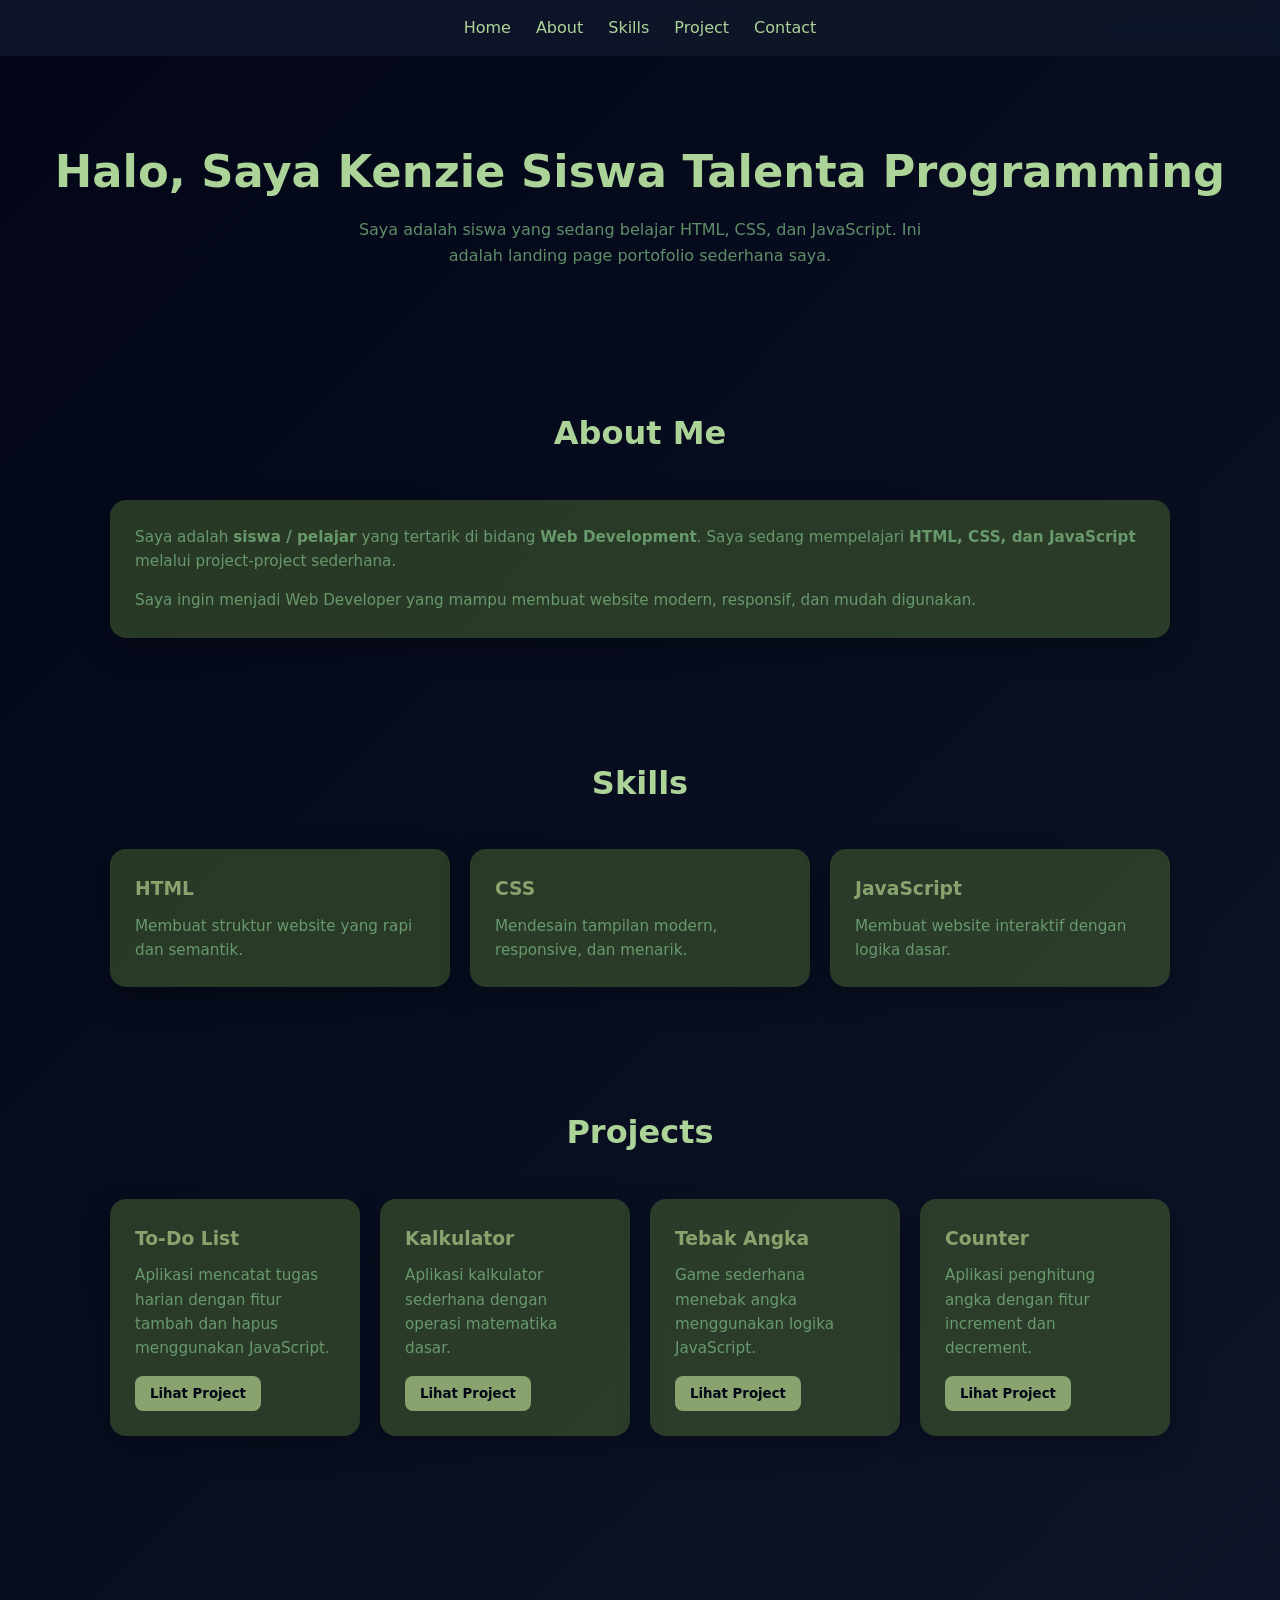
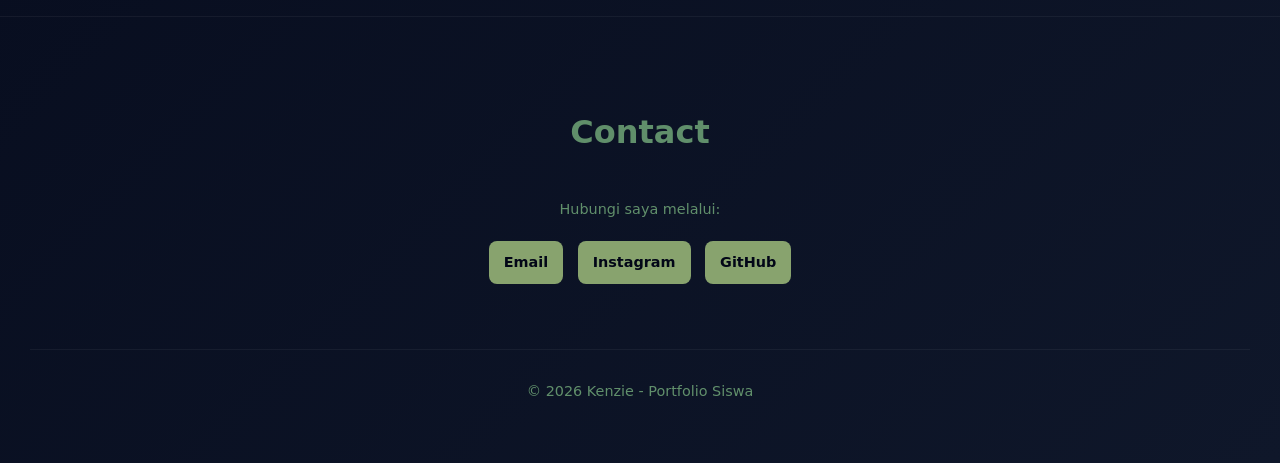
<file: portifolio 8/index.html>
<!DOCTYPE html>
<html lang="en">
<head>
  <meta charset="UTF-8">
  <meta name="viewport" content="width=device-width, initial-scale=1.0">
  <title>Document</title>
  <link rel="stylesheet" href="style.css">
</head>
<body>
  <nav>
    <ul>
      <li><a href="#home">Home</a></li>
      <li><a href="#about">About</a></li>
      <li><a href="#skills">Skills</a></li>
      <li><a href="#projects">Project</a></li>
      <li><a href="#contact">Contact</a></li>
    </ul>
  </nav>

  <header id="home">
    <h1>Halo, Saya Kenzie Siswa Talenta Programming</h1>
    <p>Saya adalah siswa yang sedang belajar HTML, CSS, dan JavaScript. Ini adalah landing page portofolio sederhana saya.</p>
  </header>

  <section id="about">
    <h2>About Me</h2>
    <div class="card">
      <p>
        Saya adalah <strong>siswa / pelajar</strong> yang tertarik di bidang <strong>Web Development</strong>.
        Saya sedang mempelajari <strong>HTML, CSS, dan JavaScript</strong> melalui project-project sederhana.
      </p>
      <p style="margin-top:15px;color:var(--muted);">
        Saya ingin menjadi Web Developer yang mampu membuat website modern,
        responsif, dan mudah digunakan.
      </p>
    </div>
  </section>

  <section id="skills">
    <h2></h2>
    <div class="projects">
      <div class="card"><h3>HTML</h3><p>Membuat struktur website yang rapi dan semantik.</p></div>
      <div class="card"><h3>CSS</h3><p>Mendesain tampilan modern, responsive, dan menarik.</p></div>
      <div class="card"><h3>JavaScript</h3><p>Membuat website interaktif dengan logika dasar.</p></div>
  </section>

  <section id="projects">
    <h2>Projects</h2>
    <div class="projects">

      <div class="card">
        <h3>To-Do List</h3>
        <p>Aplikasi mencatat tugas harian dengan fitur tambah dan hapus menggunakan JavaScript.</p>
        <button onclick="alert('Buka project To-Do List')">Lihat Project</button>
      </div>

      <div class="card">
        <h3>Kalkulator</h3>
        <p>Aplikasi kalkulator sederhana dengan operasi matematika dasar.</p>
        <button onclick="alert('Buka project Kalkulator')">Lihat Project</button>
      </div>

      <div class="card">
        <h3>Tebak Angka</h3>
        <p>Game sederhana menebak angka menggunakan logika JavaScript.</p>
        <button onclick="alert('Buka project Tebak Angka')">Lihat Project</button>
      </div>

      <div class="card">
        <h3>Counter</h3>
        <p>Aplikasi penghitung angka dengan fitur increment dan decrement.</p>
        <button onclick="alert('Buka project Counter')">Lihat Project</button>
      </div>

    </div>
  </section>

  <section id="contact">

  </section>

  <footer>
    <section id="contact">
      <h2>Contact</h2>
      <p>Hubungi saya melalui:</p>
      <a href="#">Email</a>
      <a href="#">Instagram</a>
      <a href="#">GitHub</a>
    </section>
<footer>
  <p>© 2026 Kenzie - Portfolio Siswa</p>
</footer>
  </footer>
</body>
</html>
</file>
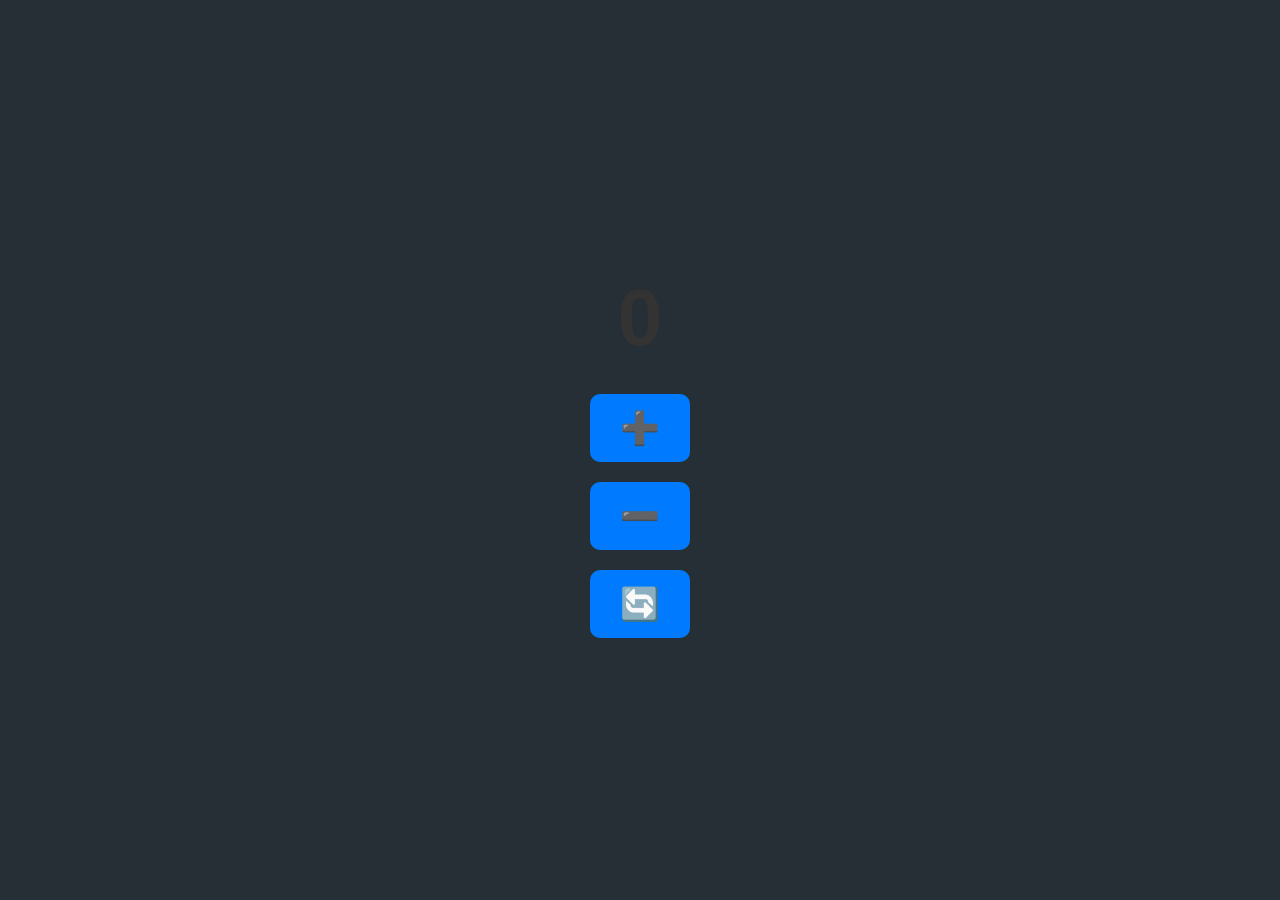
<file: portifolio 8/COUNTER/index.html>
<!DOCTYPE html>
<html>
<head>
    <title>Counter</title>
    <link rel="stylesheet" href="style.css">
</head>
<body>
    <div id="counter">0</div>
    <button onclick="count++">➕</button>
    <button onclick="count-- || (count=0)">➖</button>
    <button onclick="count=0">🔄</button>
    <script src="script.js"></script>
</body>
</html>
</file>
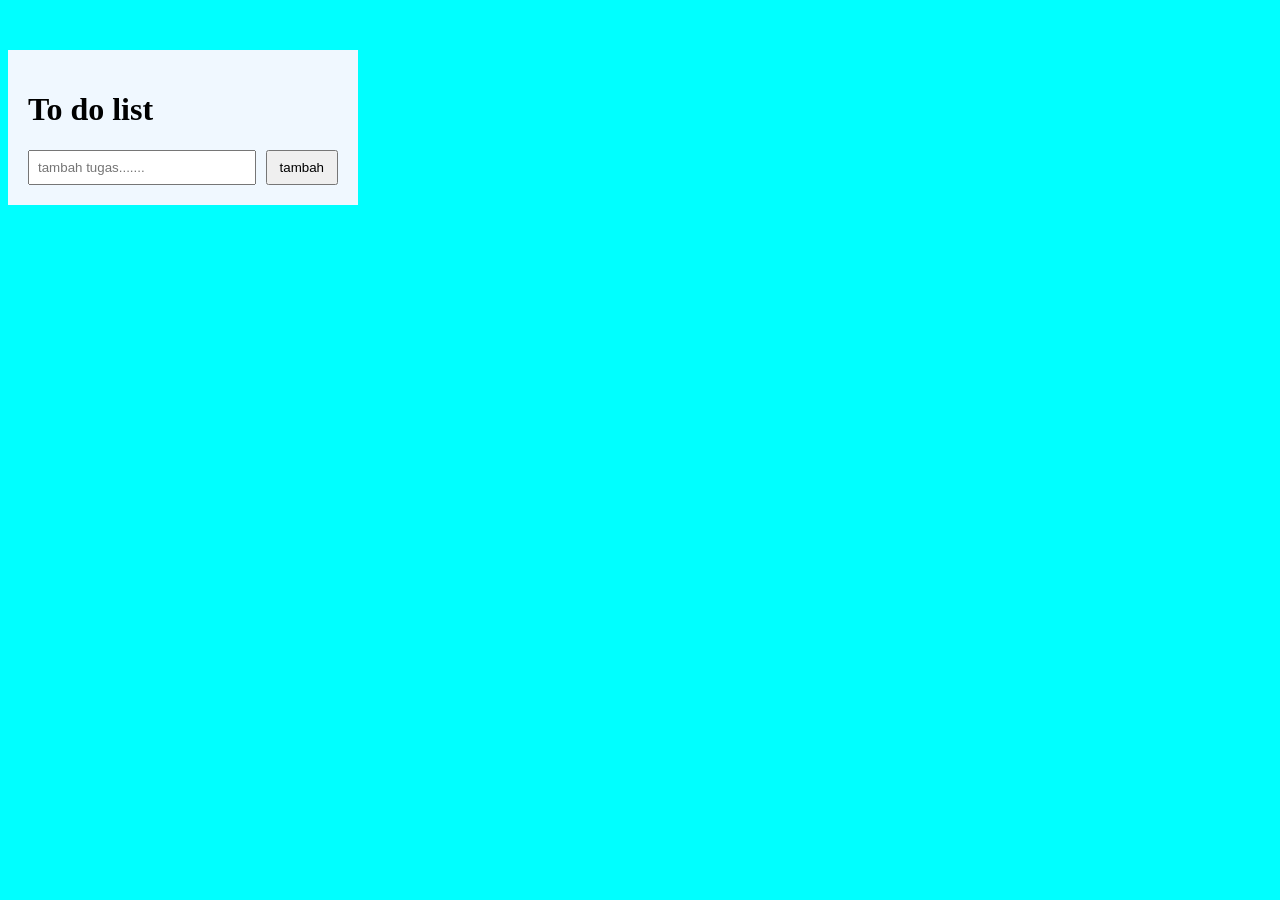
<file: portifolio 8/pertemuan 4/index.html>
<html lang="en">
<head>
    <meta charset="UTF-8">
    <meta name="viewport" content="width=device-width, initial-scale=1.0"><link rel="stylesheet" href="style.css">
    <title>Document</title>
</head>
<body>
    <div class="container">
        <h1>To do list</h1>
         <div class="input-group">
            <input type="text" name="" id="todo-input" placeholder="tambah tugas.......">
            <button id="add-btn">tambah</button>
         </div>
    </div>
</body>
</html>
</file>
<file: portifolio 8/style.css>
:root {
    --bg: #00000080;
    --card: #49633086;
    --primary: #88a36e;
    --text: #acd498;
    --muted: #7cb782c1;
}

* {
    box-sizing: border-box;
    margin: 0;
    padding: 0;
    font-family: system-ui, sans-serif;
}

body {
    background: linear-gradient(135deg, #020617, #0f172a);
    color: var(--text);
    line-height: 1.6;
}

header {
    padding: 80px 20px;
    text-align: center;
}

header h1 {
    font-size: 2.8rem;
    margin-bottom: 10px;
}

header span {
    color: var(--primary);
}

header p {
    max-width: 600px;
    margin: auto;
    color: var(--muted);
}

section {
    padding: 60px 20px;
    max-width: 1100px;
    margin: auto;
}

h2 {
    text-align: center;
    margin-bottom: 40px;
    font-size: 2rem;
}

.projects {
    display: grid;
    grid-template-columns: repeat(auto-fit, minmax(250px, 1fr));
    gap: 20px;
}

.card {
    background: var(--card);
    padding: 25px;
    border-radius: 16px;
    box-shadow: 0 10px 30px rgba(0,0,0,.3);
    transition: transform .3s, box-shadow .3s;
}

.card:hover {
    transform: translateY(-8px);
    box-shadow: 0 20px 40px rgba(203, 255, 120, 0.954);
}

.card h3 {
    margin-bottom: 10px;
    color: var(--primary);
}

.card p {
    color: var(--muted);
    font-size: .95rem;
}

.card button {
    margin-top: 15px;
    padding: 10px 15px;
    border: none;
    border-radius: 8px;
    background: var(--primary);
    color: #020617;
    cursor: pointer;
    font-weight: 600;
}

.card button:hover {
    opacity: .9;
}

footer {
    text-align: center;
    padding: 30px;
    color: var(--muted);
    font-size: .9rem;
}


/* =========================================
   NAVBAR
   ========================================= */
nav {
    position: sticky;
    top: 0;
    background: rgba(15, 23, 42, 0.9);
    backdrop-filter: blur(10px);
    padding: 15px 0;
    z-index: 100;
}

nav ul {
    display: flex;
    justify-content: center;
    gap: 25px;
    list-style: none;
}

nav a {
    color: var(--text);
    text-decoration: none;
    font-weight: 500;
    transition: .3s;
}

nav a:hover {
    color: var(--primary);
}


/* =========================================
   SKILLS TITLE FIX
   ========================================= */
#skills h2::after {
    content: "Skills";
}


/* =========================================
   CONTACT
   ========================================= */
#contact {
    text-align: center;
}

#contact p {
    color: var(--muted);
    margin-bottom: 15px;
}

#contact a {
    display: inline-block;
    margin: 5px;
    padding: 10px 15px;
    background: var(--primary);
    color: #020617;
    border-radius: 8px;
    text-decoration: none;
    font-weight: 600;
}


/* =========================================
   FOOTER
   ========================================= */
footer {
    border-top: 1px solid rgba(255,255,255,0.05);
}
@coolboyy127836782738
Comment
 
Leave a comment
Footer
© 2026 GitHub, Inc.
Footer navigation
Terms
Privacy
Security
Status
</file>
<file: portifolio 8/COUNTER/style.css>
body {
            font-family: Arial;
            display: flex;
            flex-direction: column;
            align-items: center;
            justify-content: center;
            height: 100vh;
            background: #262f35;
            margin: 0;
        }
        
        #counter {
            font-size: 5rem;
            font-weight: bold;
            color: #333;
            margin: 20px;
        }
        
        button {
            font-size: 2rem;
            padding: 15px 30px;
            margin: 10px;
            border: none;
            border-radius: 10px;
            cursor: pointer;
            background: #007bff;
            color: white;
        }
        
        button:hover {
            background: #0056b3;
        }
</file>
<file: portifolio 8/pertemuan 4/style.css>
*{
    box-sizing: border-box;
}

body {
    background-color: aqua;
}

.container {
    background-color: aliceblue;
    width: 350px;
    padding: 20px;
    margin-top: 50px;
}

.input-group{
    display: flex;
    gap: 10px;
}

input {
    flex: 1;
    padding: 8px;
}

button {
    padding: 8px 12px;
    cursor: pointer;
}

ul {
    list-style: none;
    padding: 0;
    margin-top: 20px;
}

li {
    display: flex;
    justify-content: space-between;
    margin-bottom: 10px;
}

.complete {
    text-decoration: line-through;
    color: beige;
}
</file>
